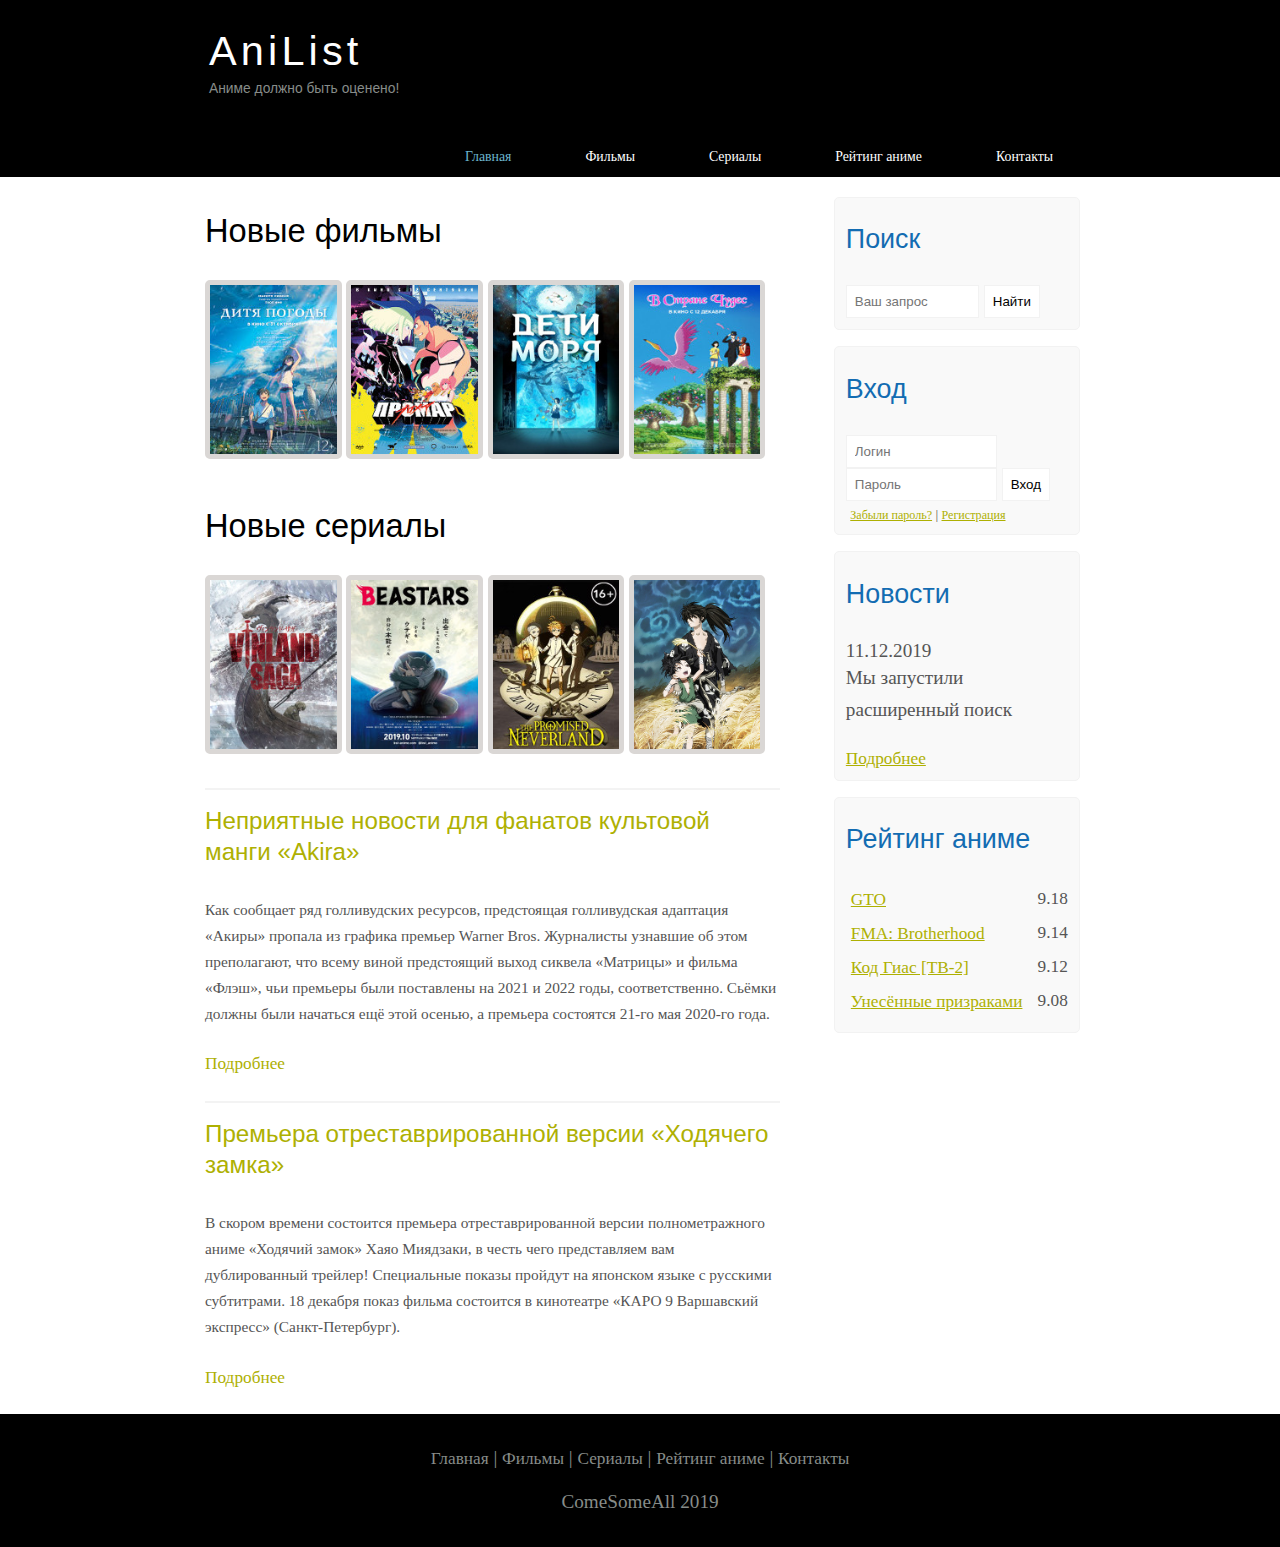
<file: AniList/index.html>
<!DOCTYPE html>
<html lang="en">
<head>
    <meta charset="UTF-8">
    <meta name="viewport" content="width=device-width, initial-scale=1.0">
    <meta name="desciption" content="Узнайте рейтинг аниме, а так же отслеживайте свои тайтлы">
    <meta name="keywords" content="anime, аниме, рейтинг аниме,топ аниме">
    <meta http-equiv="X-UA-Compatible" content="ie=edge">
    <link rel="stylesheet" href="assets/css/style.css">
    <title>AniList</title>
</head>
<body>

    <div class="main">

        <div class="header">

            <div class="logo">

                <div class="logoText">
                    <h1><a href="index.html">AniList</a></h1>
                    <h2>Аниме должно быть оценено!</h2>
                </div>
            </div>

            <div class="menubar">

                <ul class="menu">
                    <li class="selected"><a href="index.html">Главная</a></li> 
                    <li><a href="films.html">Фильмы</a></li>
                    <li><a href="#">Сериалы</a></li>
                    <li><a href="rating.html">Рейтинг аниме</a></li>
                    <li><a href="contacts.html">Контакты</a></li>
                </ul>
            </div>
        </div>

        <div class="siteContent">
            
            <div class="sidebarContainer">

                <div class="sidebar">

                    <h2>Поиск</h2>
                    <form method="post" action="#" id="searchForm">
                        <input type="search" name="searchField" placeholder="Ваш запрос"/>
                        <input type="submit" class="btn" value="Найти"/>
                    </form>
                </div>
                
                <div class="sidebar">
                    <h2>Вход</h2>
                    <form method="post" action="#" id="login">
                        <input type="text" name="loginField" placeholder="Логин"/>
                        <input type="password" name="passwordField" placeholder="Пароль"/>
                        <input type="submit" class="btn" value="Вход"/>
                        <div class="lablesPassregText">
                            <span><a href="#">Забыли пароль?</a></span> | <span><a href="#">Регистрация</a></span>
                        </div>
                    </form>
                </div>

                <div class="sidebar">
                    <h2>Новости</h2>
                    <span>11.12.2019</span>
                    <p>Мы запустили расширенный поиск</p>
                    <a href="#">Подробнее</a>
                </div>

                <div class="sidebar">
                    <h2>Рейтинг аниме</h2>
                    <ul>
                        <li><a href="#">GTO</a><span class="ratingSidebar">9.18</span></li>
                        <li><a href="#">FMA: Brotherhood</a><span class="ratingSidebar">9.14</span></li>
                        <li><a href="#">Код Гиас [ТВ-2]</a><span class="ratingSidebar">9.12</span></li>
                        <li><a href="#">Унесённые призраками</a><span class="ratingSidebar">9.08</span></li>
                    </ul>
                </div>
            </div>

            <div class="content">

                <h1>Новые фильмы</h1>
                <div class="filmsBlock">
                    <a href="#"><img src="assets/images/weather.jpeg"></a>
                    <a href="#"><img src="assets/images/promare.jpeg"></a>
                    <a href="#"><img src="assets/images/ocean.jpg"></a>
                    <a href="#"><img src="assets/images/wonderland.jpeg"></a>
                </div>

                <h1>Новые сериалы</h1>
                <div class="filmsBlock">
                    <a href="#"><img src="assets/images/vinland.jpg"></a>
                    <a href="#"><img src="assets/images/beastars.jpg"></a>
                    <a href="#"><img src="assets/images/neverland.jpg"></a>
                    <a href="#"><img src="assets/images/dororo.jpg"></a>
                </div>

                <div class="posts">

                    <hr>
                    <h2><a href="#">Неприятные новости для фанатов культовой манги «Akira»</a></h2>
                    <div class="postsContent">
                        <p>
                            Как сообщает ряд голливудских ресурсов, предстоящая голливудская адаптация «Акиры» пропала из графика премьер Warner Bros.
                            Журналисты узнавшие об этом преполагают, что всему виной предстоящий выход сиквела «Матрицы» и фильма «Флэш», 
                            чьи премьеры были поставлены на 2021 и 2022 годы, соответственно.
                            Сьёмки должны были начаться ещё этой осенью, а премьера состоятся 21-го мая 2020-го года.
                        </p>
                    </div>
                    <p><a href="#">Подробнее</a></p>

                    <hr>
                    <h2><a href="#">Премьера отреставрированной версии «Ходячего замка»</a></h2>
                    <div class="postsContent">
                        <p>
                            В скором времени состоится премьера отреставрированной версии полнометражного аниме «Ходячий замок» Хаяо Миядзаки, 
                            в честь чего представляем вам дублированный трейлер!
                            Специальные показы пройдут на японском языке с русскими субтитрами. 
                            18 декабря показ фильма состоится в кинотеатре «КАРО 9 Варшавский экспресс» (Санкт-Петербург).
                        </p>
                    </div>
                    <p><a href="#">Подробнее</a></p>
                </div>
            </div>
        </div>

        <div class="footer">
            <p>
                <a href="index.html">Главная</a> | <a href="films.html">Фильмы</a> | <a href="#">Сериалы</a> | <a href="rating.html">Рейтинг аниме</a> | <a href="contacts.html">Контакты</a>
            </p>
            <p>ComeSomeAll 2019</p>
        </div>
    </div>
</body>
</html>
</file>
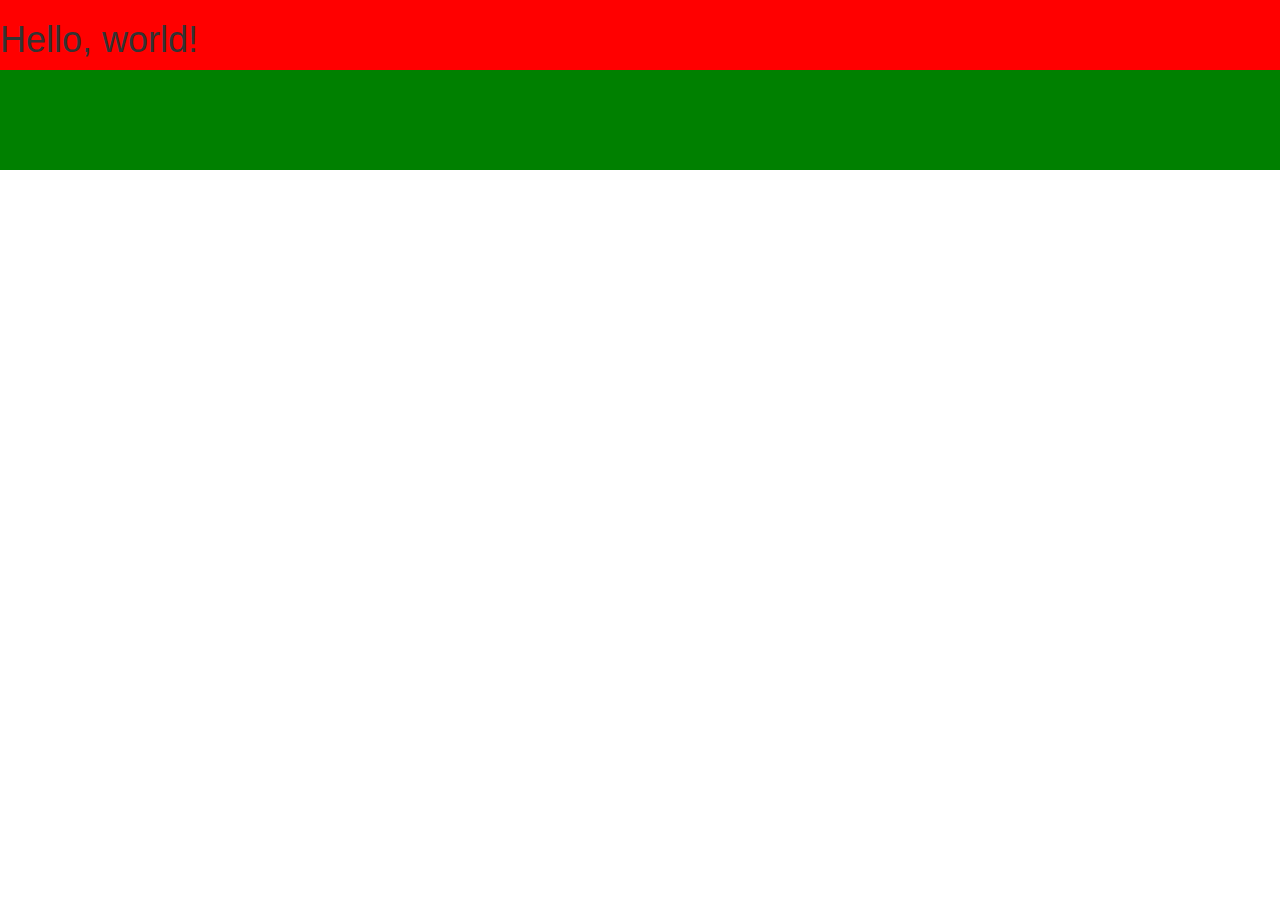
<file: AniListBootstrap/index.html>
<!doctype html>
<html lang="ru">
  <head>
    <meta charset="utf-8">
    <meta http-equiv="X-UA-Compatible" content="IE=edge">
    <meta name="viewport" content="width=device-width, initial-scale=1">
    <!-- The above 3 meta tags *must* come first in the head; any other head content must come *after* these tags -->
    <title>Bootstrap 101 Template</title>

    <!-- Bootstrap -->
    <link rel="stylesheet" href="assets/css/bootstrap.min.css">

    <!-- HTML5 shim and Respond.js for IE8 support of HTML5 elements and media queries -->
    <!-- WARNING: Respond.js doesn't work if you view the page via file:// -->
    <!--[if lt IE 9]>
      <script src="https://oss.maxcdn.com/html5shiv/3.7.3/html5shiv.min.js"></script>
      <script src="https://oss.maxcdn.com/respond/1.4.2/respond.min.js"></script>
    <![endif]-->
  </head>
  <body>


    <div class="container-fluid" style="background-color: red; height: 100px">
        <div class="row">    
            <h1>Hello, world!</h1>
            <div class="col-lg-12" style="background-color: green; height: 100px"></div>
        </div>
    </div>
    <!-- jQuery (necessary for Bootstrap's JavaScript plugins) -->
    <script src="https://code.jquery.com/jquery-1.12.4.min.js"></script>
    <!-- Include all compiled plugins (below), or include individual files as needed -->
    <script src="assets/js/bootstrap.min.js"></script>
  </body>
</html>
</file>
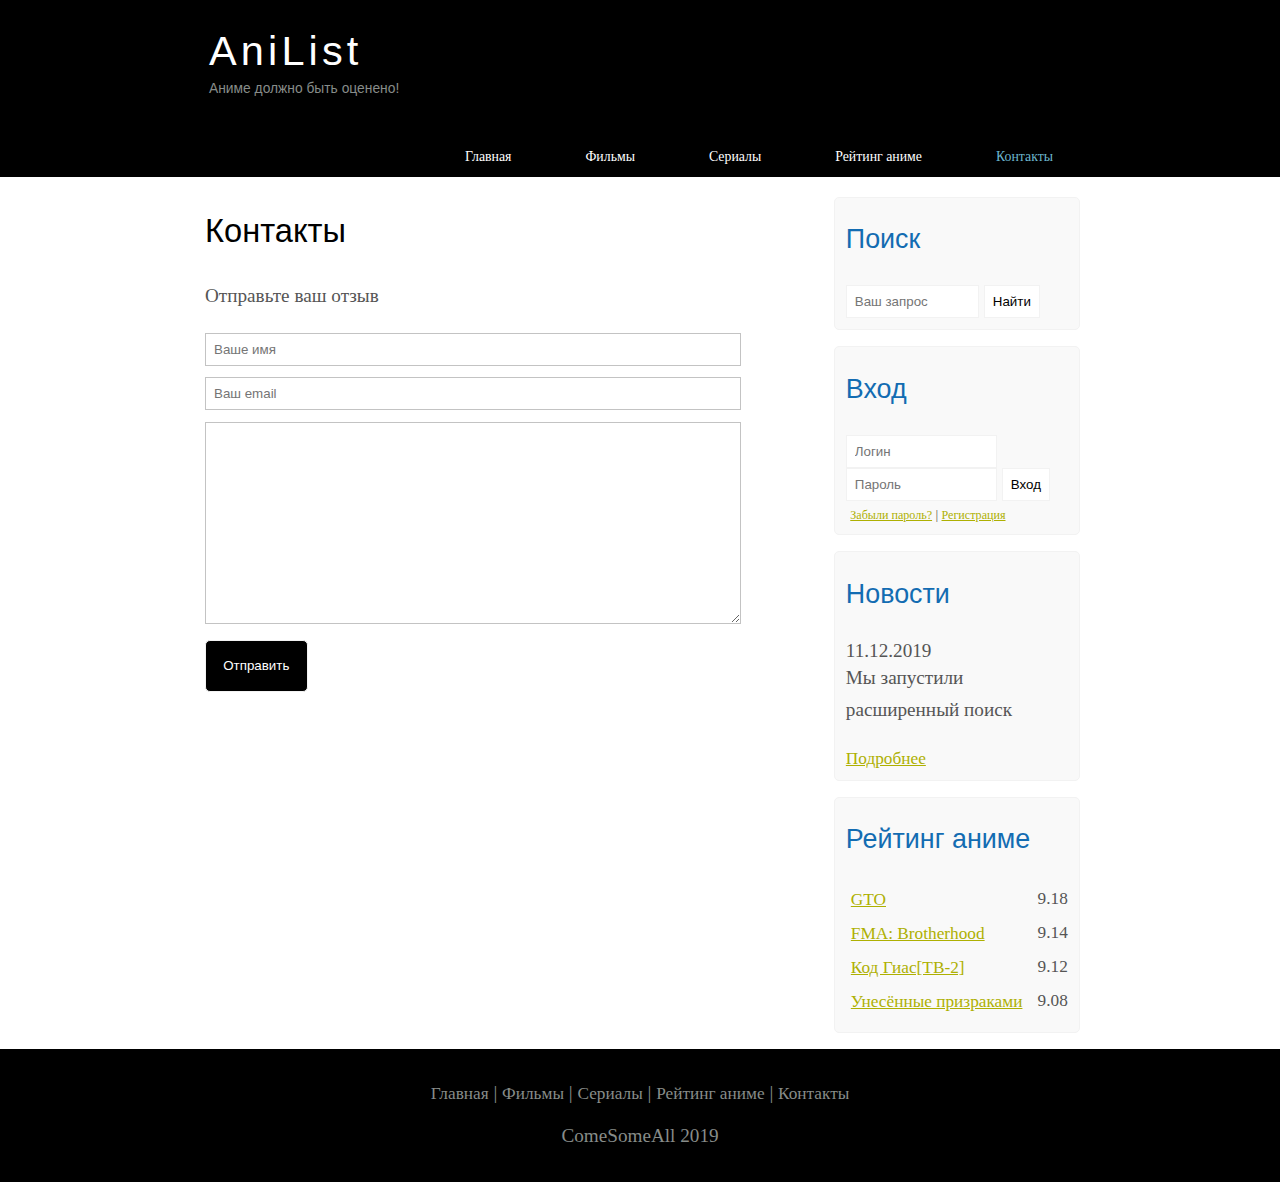
<file: AniList/contacts.html>
<!DOCTYPE html>
<html lang="en">
<head>
    <meta charset="UTF-8">
    <meta name="viewport" content="width=device-width, initial-scale=1.0">
    <meta name="desciption" content="Узнайте рейтинг аниме, а так же отслеживайте свои тайтлы">
    <meta name="keywords" content="anime, аниме, рейтинг аниме,топ аниме">
    <meta http-equiv="X-UA-Compatible" content="ie=edge">
    <link rel="stylesheet" href="assets/css/style.css">
    <title>Document</title>
</head>
<body>

    <div class="main">

        <div class="header">

            <div class="logo">

                <div class="logoText">
                    <h1><a href="index.html">AniList</a></h1>
                    <h2>Аниме должно быть оценено!</h2>
                </div>
            </div>

            <div class="menubar">

                <ul class="menu">
                    <li><a href="index.html">Главная</a></li> 
                    <li><a href="films.html">Фильмы</a></li>
                    <li><a href="#">Сериалы</a></li>
                    <li><a href="rating.html">Рейтинг аниме</a></li>
                    <li class="selected"><a href="contacts.html">Контакты</a></li>
                </ul>
            </div>
        </div>

        <div class="siteContent">
            
            <div class="sidebarContainer">

                <div class="sidebar">

                    <h2>Поиск</h2>
                    <form method="post" action="#" id="searchForm">
                        <input type="search" name="searchField" placeholder="Ваш запрос"/>
                        <input type="submit" class="btn" value="Найти"/>
                    </form>
                </div>
                
                <div class="sidebar">
                    <h2>Вход</h2>
                    <form method="post" action="#" id="login">
                        <input type="text" name="loginField" placeholder="Логин"/>
                        <input type="password" name="passwordField" placeholder="Пароль"/>
                        <input type="submit" class="btn" value="Вход"/>
                        <div class="lablesPassregText">
                            <span><a href="#">Забыли пароль?</a></span> | <span><a href="#">Регистрация</a></span>
                        </div>
                    </form>
                </div>

                <div class="sidebar">
                    <h2>Новости</h2>
                    <span>11.12.2019</span>
                    <p>Мы запустили расширенный поиск</p>
                    <a href="#">Подробнее</a>
                </div>

                <div class="sidebar">
                    <h2>Рейтинг аниме</h2>
                    <ul>
                        <li><a href="#">GTO</a><span class="ratingSidebar">9.18</span></li>
                        <li><a href="#">FMA: Brotherhood</a><span class="ratingSidebar">9.14</span></li>
                        <li><a href="#">Код Гиас[ТВ-2]</a><span class="ratingSidebar">9.12</span></li>
                        <li><a href="#">Унесённые призраками</a><span class="ratingSidebar">9.08</span></li>
                    </ul>
                </div>
            </div>

            <div class="content">
                <h1>Контакты</h1>
                <p>Отправьте ваш отзыв</p>

                <div class="sendReview">

                    <form method="post" action="#" id="review">

                        <input type="text" name="reviewName" placeholder="Ваше имя"/>
                        <input type="text" name="reviewMail" placeholder="Ваш email"/>
                        <textarea name="reviewText"></textarea>
                        <input type="submit" value="Отправить"/>
                    </form>
                </div>
                
            </div>
        </div>

        <div class="footer">
            <p>
                <a href="index.html">Главная</a> | <a href="films.html">Фильмы</a> | <a href="#">Сериалы</a> | <a href="rating.html">Рейтинг аниме</a> | <a href="contacts.html">Контакты</a>
            </p>
            <p>ComeSomeAll 2019</p>
        </div>
    </div>
</body>
</html>
</file>
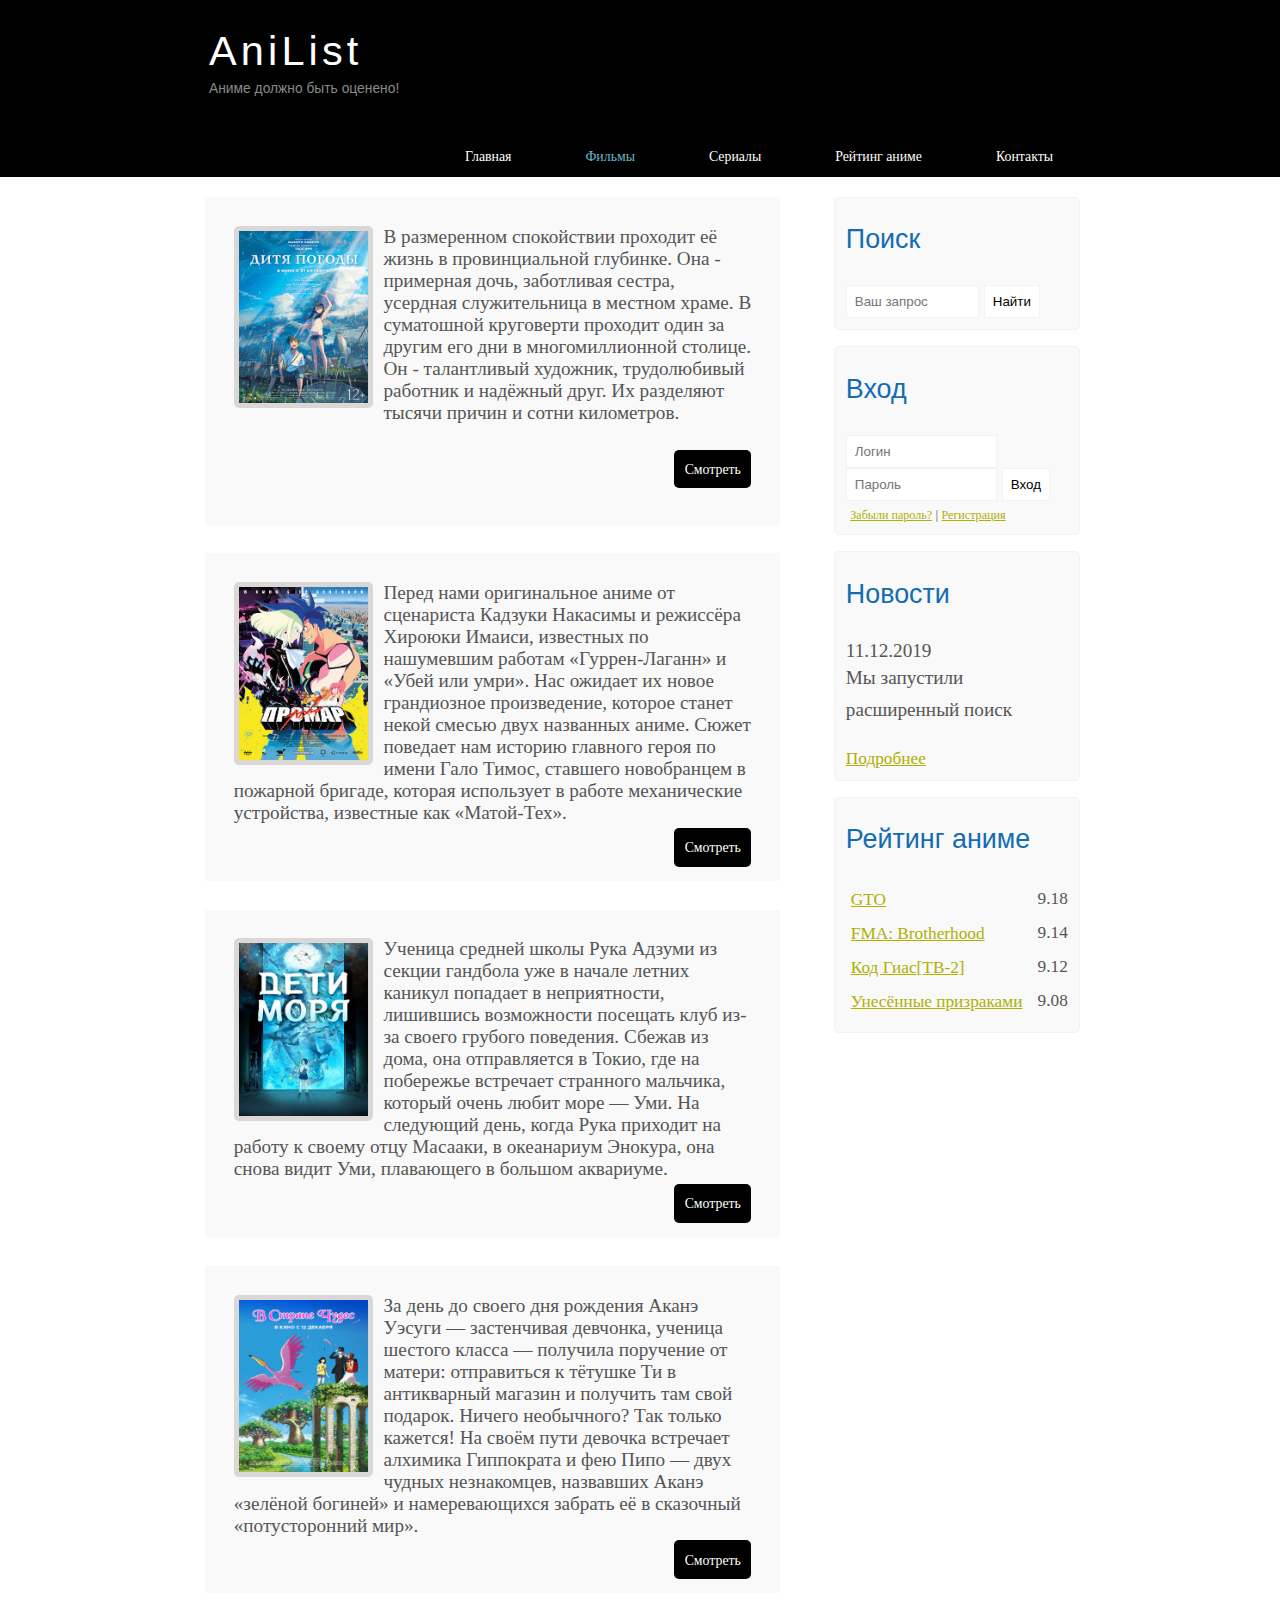
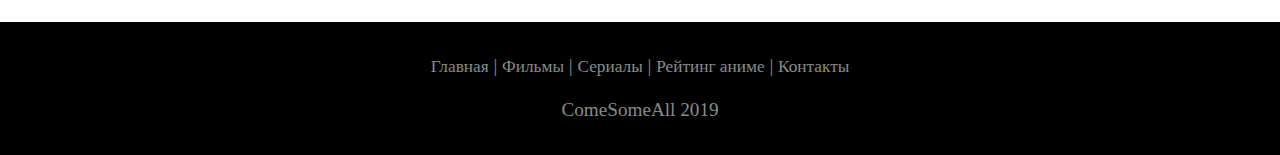
<file: AniList/films.html>
<!DOCTYPE html>
<html lang="en">
<head>
    <meta charset="UTF-8">
    <meta name="viewport" content="width=device-width, initial-scale=1.0">
    <meta name="desciption" content="Узнайте рейтинг аниме, а так же отслеживайте свои тайтлы">
    <meta name="keywords" content="anime, аниме, рейтинг аниме,топ аниме">
    <meta http-equiv="X-UA-Compatible" content="ie=edge">
    <link rel="stylesheet" href="assets/css/style.css">
    <title>Document</title>
</head>
<body>

    <div class="main">

        <div class="header">

            <div class="logo">

                <div class="logoText">
                    <h1><a href="index.html">AniList</a></h1>
                    <h2>Аниме должно быть оценено!</h2>
                </div>
            </div>

            <div class="menubar">

                <ul class="menu">
                    <li><a href="index.html">Главная</a></li> 
                    <li class="selected"><a href="films.html">Фильмы</a></li>
                    <li><a href="#">Сериалы</a></li>
                    <li><a href="rating.html">Рейтинг аниме</a></li>
                    <li><a href="contacts.html">Контакты</a></li>
                </ul>
            </div>
        </div>

        <div class="siteContent">
            
            <div class="sidebarContainer">

                <div class="sidebar">

                    <h2>Поиск</h2>
                    <form method="post" action="#" id="searchForm">
                        <input type="search" name="searchField" placeholder="Ваш запрос"/>
                        <input type="submit" class="btn" value="Найти"/>
                    </form>
                </div>
                
                <div class="sidebar">
                    <h2>Вход</h2>
                    <form method="post" action="#" id="login">
                        <input type="text" name="loginField" placeholder="Логин"/>
                        <input type="password" name="passwordField" placeholder="Пароль"/>
                        <input type="submit" class="btn" value="Вход"/>
                        <div class="lablesPassregText">
                            <span><a href="#">Забыли пароль?</a></span> | <span><a href="#">Регистрация</a></span>
                        </div>
                    </form>
                </div>

                <div class="sidebar">
                    <h2>Новости</h2>
                    <span>11.12.2019</span>
                    <p>Мы запустили расширенный поиск</p>
                    <a href="#">Подробнее</a>
                </div>

                <div class="sidebar">
                    <h2>Рейтинг аниме</h2>
                    <ul>
                        <li><a href="#">GTO</a><span class="ratingSidebar">9.18</span></li>
                        <li><a href="#">FMA: Brotherhood</a><span class="ratingSidebar">9.14</span></li>
                        <li><a href="#">Код Гиас[ТВ-2]</a><span class="ratingSidebar">9.12</span></li>
                        <li><a href="#">Унесённые призраками</a><span class="ratingSidebar">9.08</span></li>
                    </ul>
                </div>
            </div>

            <div class="content">
                
                <div class="infoFilms">
                    <img src="assets/images/weather.jpeg">
                    В размеренном спокойствии проходит её жизнь в провинциальной глубинке. 
                    Она - примерная дочь, заботливая сестра, усердная служительница в местном храме. 
                    В суматошной круговерти проходит один за другим его дни в многомиллионной столице. 
                    Он - талантливый художник, трудолюбивый работник и надёжный друг. Их разделяют тысячи причин и сотни километров. 

                    <div class="button"><a href="show.html">Смотреть</a></div>
                </div>

                <div class="infoFilms">
                    <img src="assets/images/promare.jpeg">
                    Перед нами оригинальное аниме от сценариста Кадзуки Накасимы и режиссёра Хироюки Имаиси, известных по нашумевшим работам «Гуррен-Лаганн» 
                    и «Убей или умри». Нас ожидает их новое грандиозное произведение, которое станет некой смесью двух названных аниме.
                    Сюжет поведает нам историю главного героя по имени Гало Тимос, ставшего новобранцем в пожарной бригаде, 
                    которая использует в работе механические устройства, известные как «Матой-Тех». 

                    <div class="button"><a href="#">Смотреть</a></div>
                </div>

                <div class="infoFilms">
                    <img src="assets/images/ocean.jpg">
                    Ученица средней школы Рука Адзуми из секции гандбола уже в начале летних каникул попадает в неприятности, лишившись возможности 
                    посещать клуб из-за своего грубого поведения. Сбежав из дома, она отправляется в Токио, где на побережье встречает странного мальчика, 
                    который очень любит море — Уми. На следующий день, когда Рука приходит на работу к своему отцу Масааки, в океанариум Энокура, она снова видит 
                    Уми, плавающего в большом аквариуме.

                    <div class="button"><a href="#">Смотреть</a></div>
                </div>

                <div class="infoFilms">
                    <img src="assets/images/wonderland.jpeg">
                    За день до своего дня рождения Аканэ Уэсуги — застенчивая девчонка, ученица шестого класса — получила поручение от матери: отправиться к тётушке
                    Ти в антикварный магазин и получить там свой подарок. Ничего необычного? Так только кажется! На своём пути девочка встречает алхимика 
                    Гиппократа и фею Пипо — двух чудных незнакомцев, назвавших Аканэ «зелёной богиней» и намеревающихся забрать её в сказочный «потусторонний мир».
                    <div class="button"><a href="#">Смотреть</a></div>
                </div>
            </div>
        </div>

        <div class="footer">
            <p>
                <a href="index.html">Главная</a> | <a href="films.html">Фильмы</a> | <a href="#">Сериалы</a> | <a href="rating.html">Рейтинг аниме</a> | <a href="contacts.html">Контакты</a>
            </p>
            <p>ComeSomeAll 2019</p>
        </div>
    </div>
</body>
</html>
</file>
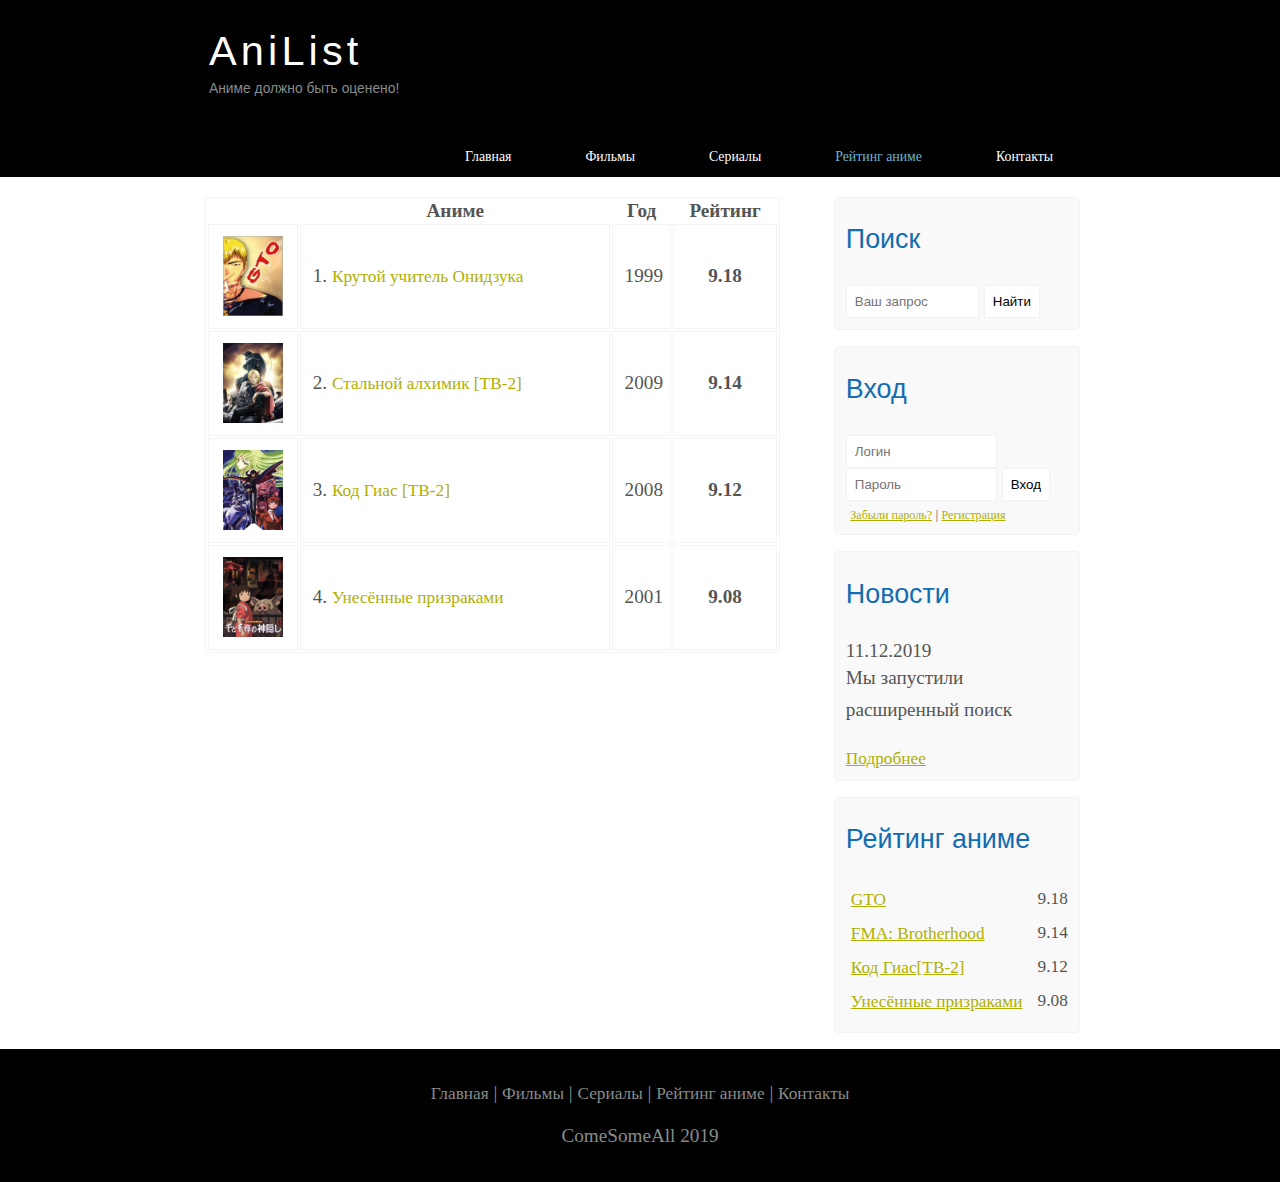
<file: AniList/rating.html>
<!DOCTYPE html>
<html lang="en">
<head>
    <meta charset="UTF-8">
    <meta name="viewport" content="width=device-width, initial-scale=1.0">
    <meta name="desciption" content="Узнайте рейтинг аниме, а так же отслеживайте свои тайтлы">
    <meta name="keywords" content="anime, аниме, рейтинг аниме,топ аниме">
    <meta http-equiv="X-UA-Compatible" content="ie=edge">
    <link rel="stylesheet" href="assets/css/style.css">
    <title>Document</title>
</head>
<body>

    <div class="main">

        <div class="header">

            <div class="logo">

                <div class="logoText">
                    <h1><a href="index.html">AniList</a></h1>
                    <h2>Аниме должно быть оценено!</h2>
                </div>
            </div>

            <div class="menubar">

                <ul class="menu">
                    <li><a href="index.html">Главная</a></li> 
                    <li><a href="films.html">Фильмы</a></li>
                    <li><a href="#">Сериалы</a></li>
                    <li class="selected"><a href="rating.html">Рейтинг аниме</a></li>
                    <li><a href="contacts.html">Контакты</a></li>
                </ul>
            </div>
        </div>

        <div class="siteContent">
            
            <div class="sidebarContainer">

                <div class="sidebar">

                    <h2>Поиск</h2>
                    <form method="post" action="#" id="searchForm">
                        <input type="search" name="searchField" placeholder="Ваш запрос"/>
                        <input type="submit" class="btn" value="Найти"/>
                    </form>
                </div>
                
                <div class="sidebar">
                    <h2>Вход</h2>
                    <form method="post" action="#" id="login">
                        <input type="text" name="loginField" placeholder="Логин"/>
                        <input type="password" name="passwordField" placeholder="Пароль"/>
                        <input type="submit" class="btn" value="Вход"/>
                        <div class="lablesPassregText">
                            <span><a href="#">Забыли пароль?</a></span> | <span><a href="#">Регистрация</a></span>
                        </div>
                    </form>
                </div>

                <div class="sidebar">
                    <h2>Новости</h2>
                    <span>11.12.2019</span>
                    <p>Мы запустили расширенный поиск</p>
                    <a href="#">Подробнее</a>
                </div>

                <div class="sidebar">
                    <h2>Рейтинг аниме</h2>
                    <ul>
                        <li><a href="#">GTO</a><span class="ratingSidebar">9.18</span></li>
                        <li><a href="#">FMA: Brotherhood</a><span class="ratingSidebar">9.14</span></li>
                        <li><a href="#">Код Гиас[ТВ-2]</a><span class="ratingSidebar">9.12</span></li>
                        <li><a href="#">Унесённые призраками</a><span class="ratingSidebar">9.08</span></li>
                    </ul>
                </div>
            </div>

            <div class="content">
               
               <table class="rating">
                    <tr>
                        <th></th>
                        <th>Аниме</th>
                        <th class="center">Год</th>
                        <th class="center">Рейтинг</th>
                    </tr>

                    <tr>
                        <td class="center"><img src="assets/images/gto.jpg"></td>
                        <td>1. <a href="#">Крутой учитель Онидзука</a></td>
                        <td class="center">1999</td>
                        <td class="center rating">9.18</td>
                    </tr>

                    <tr>
                        <td class="center"><img src="assets/images/fma.jpg"></td>
                        <td>2. <a href="#">Стальной алхимик [ТВ-2]</a></td>
                        <td class="center">2009</td>
                        <td class="center rating">9.14</td>
                    </tr>

                    <tr>
                        <td class="center"><img src="assets/images/geass.jpg"></td>
                        <td>3. <a href="#">Код Гиас [ТВ-2]</a></td>
                        <td class="center">2008</td>
                        <td class="center rating">9.12</td>
                    </tr>

                    <tr>
                        <td class="center"><img src="assets/images/spirit.jpg"></td>
                        <td>4. <a href="#">Унесённые призраками</a></td>
                        <td class="center">2001</td>
                        <td class="center rating">9.08</td>
                    </tr>

               </table> 
            </div>
        </div>

        <div class="footer">
            <p>
                <a href="index.html">Главная</a> | <a href="films.html">Фильмы</a> | <a href="#">Сериалы</a> | <a href="rating.html">Рейтинг аниме</a> | <a href="contacts.html">Контакты</a>
            </p>
            <p>ComeSomeAll 2019</p>
        </div>
    </div>
</body>
</html>
</file>
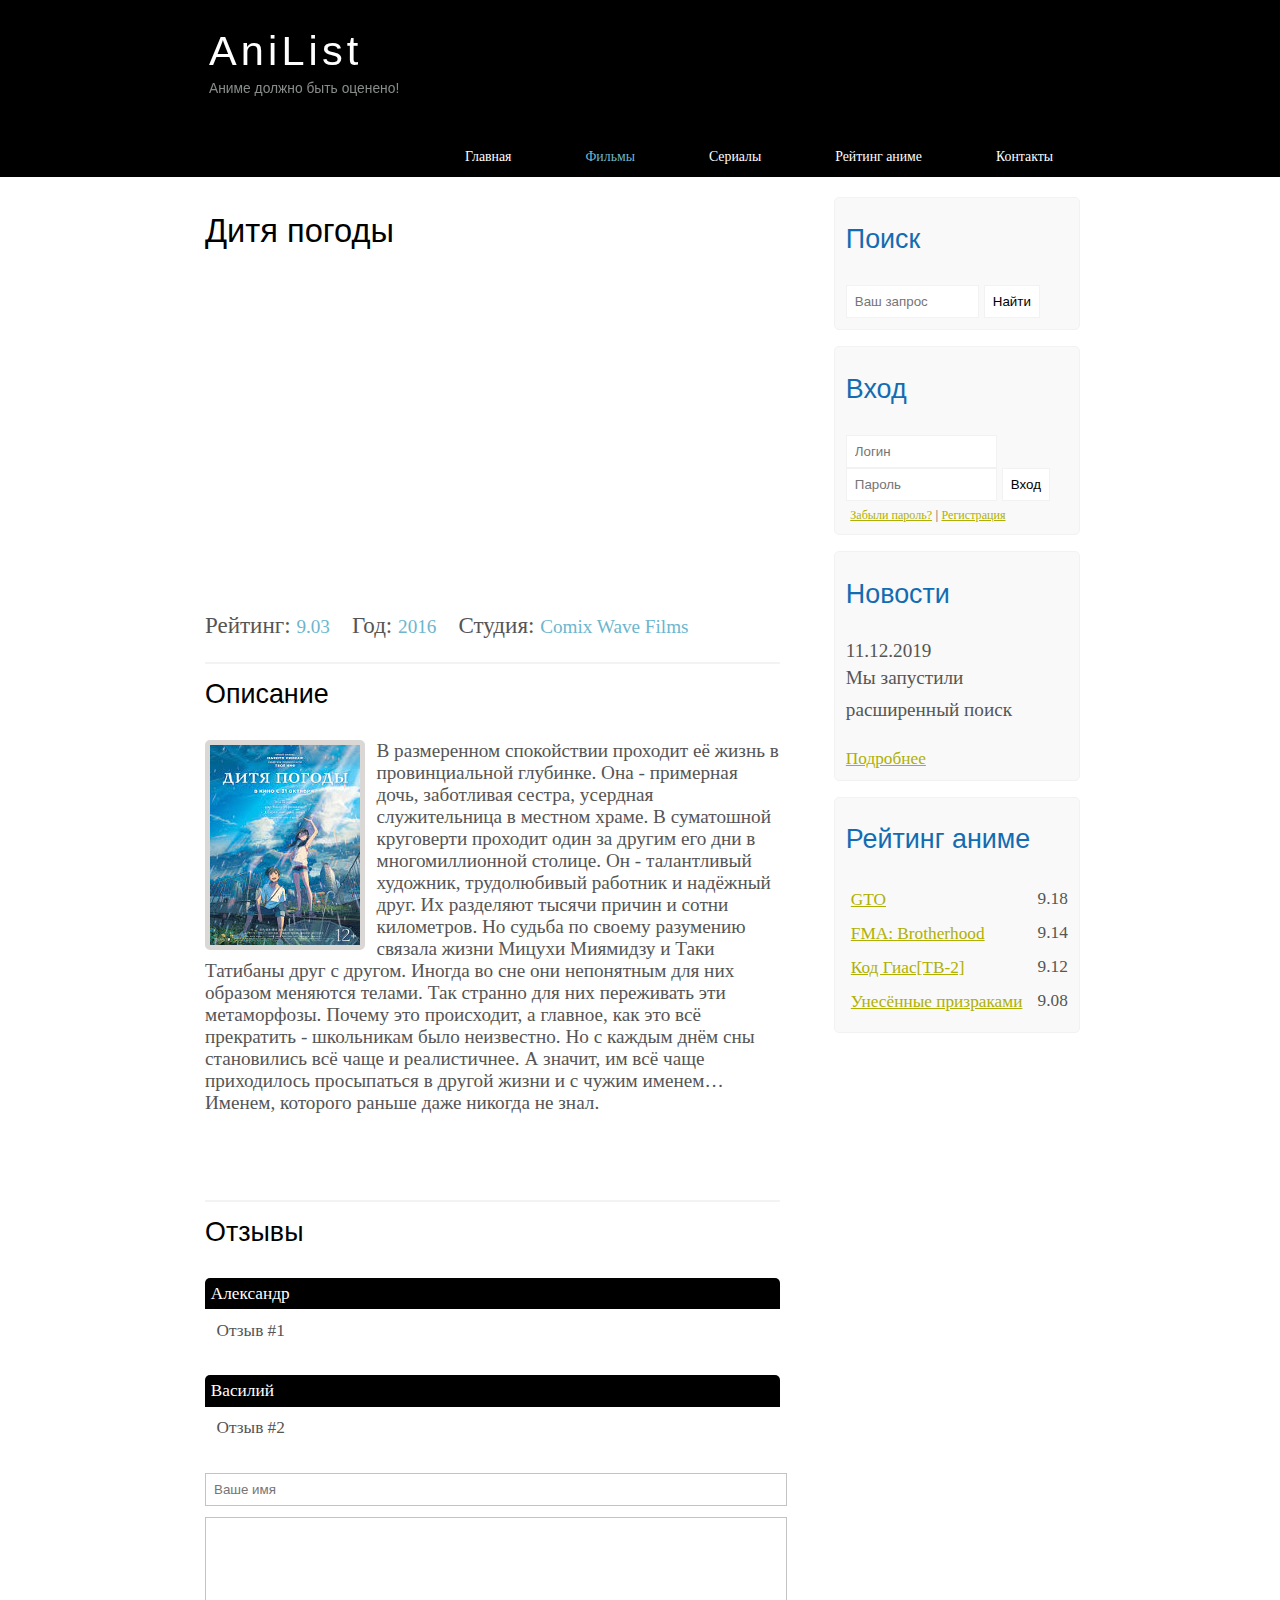
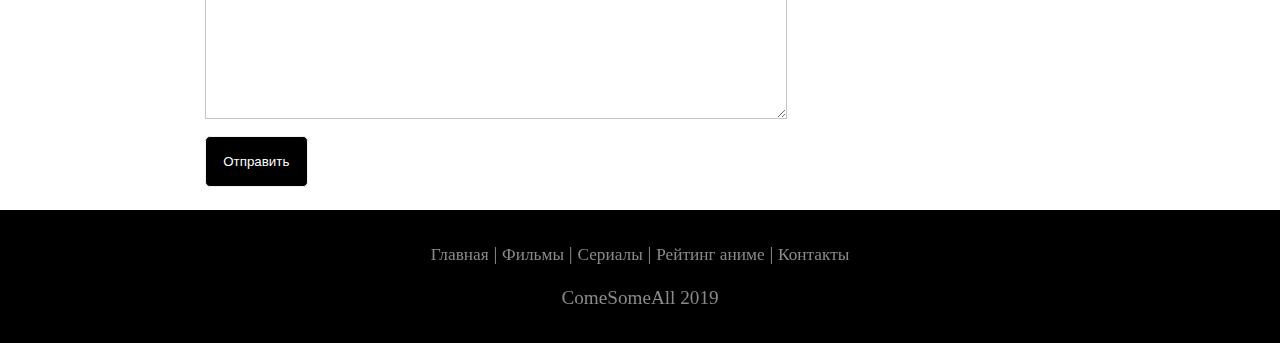
<file: AniList/show.html>
<!DOCTYPE html>
<html lang="en">
<head>
    <meta charset="UTF-8">
    <meta name="viewport" content="width=device-width, initial-scale=1.0">
    <meta name="desciption" content="Узнайте рейтинг аниме, а так же отслеживайте свои тайтлы">
    <meta name="keywords" content="anime, аниме, рейтинг аниме,топ аниме">
    <meta http-equiv="X-UA-Compatible" content="ie=edge">
    <link rel="stylesheet" href="assets/css/style.css">
    <title>Document</title>
</head>
<body>

    <div class="main">

        <div class="header">

            <div class="logo">

                <div class="logoText">
                    <h1><a href="index.html">AniList</a></h1>
                    <h2>Аниме должно быть оценено!</h2>
                </div>
            </div>

            <div class="menubar">

                <ul class="menu">
                    <li><a href="index.html">Главная</a></li> 
                    <li class="selected"><a href="#">Фильмы</a></li>
                    <li><a href="#">Сериалы</a></li>
                    <li><a href="rating.html">Рейтинг аниме</a></li>
                    <li><a href="contacts.html">Контакты</a></li>
                </ul>
            </div>
        </div>

        <div class="siteContent">
            
            <div class="sidebarContainer">

                <div class="sidebar">

                    <h2>Поиск</h2>
                    <form method="post" action="#" id="searchForm">
                        <input type="search" name="searchField" placeholder="Ваш запрос"/>
                        <input type="submit" class="btn" value="Найти"/>
                    </form>
                </div>
                
                <div class="sidebar">
                    <h2>Вход</h2>
                    <form method="post" action="#" id="login">
                        <input type="text" name="loginField" placeholder="Логин"/>
                        <input type="password" name="passwordField" placeholder="Пароль"/>
                        <input type="submit" class="btn" value="Вход"/>
                        <div class="lablesPassregText">
                            <span><a href="#">Забыли пароль?</a></span> | <span><a href="#">Регистрация</a></span>
                        </div>
                    </form>
                </div>

                <div class="sidebar">
                    <h2>Новости</h2>
                    <span>11.12.2019</span>
                    <p>Мы запустили расширенный поиск</p>
                    <a href="#">Подробнее</a>
                </div>

                <div class="sidebar">
                    <h2>Рейтинг аниме</h2>
                    <ul>
                        <li><a href="#">GTO</a><span class="ratingSidebar">9.18</span></li>
                        <li><a href="#">FMA: Brotherhood</a><span class="ratingSidebar">9.14</span></li>
                        <li><a href="#">Код Гиас[ТВ-2]</a><span class="ratingSidebar">9.12</span></li>
                        <li><a href="#">Унесённые призраками</a><span class="ratingSidebar">9.08</span></li>
                    </ul>
                </div>
            </div>

            <div class="content">

                <h1>Дитя погоды</h1>
                <iframe width="560" height="315" src="https://www.youtube.com/embed/7ayZqJaTdc8" frameborder="0" allow="accelerometer; autoplay; encrypted-media; gyroscope; picture-in-picture" allowfullscreen></iframe>
                <div class="infoFilmPage">
                    <span class="label">Рейтинг: </span><span class="value">9.03</span>
                    <span class="label">Год: </span><span class="value">2016</span>
                    <span class="label">Студия: </span><span class="value">Comix Wave Films</span>
                </div>

                <hr>
                <h2>Описание</h2>
                <div class="descriptionFilm">
                    <img src="assets/images/weather.jpeg">
                    В размеренном спокойствии проходит её жизнь в провинциальной глубинке. 
                    Она - примерная дочь, заботливая сестра, усердная служительница в местном храме. 
                    В суматошной круговерти проходит один за другим его дни в многомиллионной столице. 
                    Он - талантливый художник, трудолюбивый работник и надёжный друг.
                    Их разделяют тысячи причин и сотни километров. Но судьба по своему разумению связала жизни Мицухи Миямидзу и Таки Татибаны друг с другом. 
                    Иногда во сне они непонятным для них образом меняются телами. Так странно для них переживать эти метаморфозы. 
                    Почему это происходит, а главное, как это всё прекратить - школьникам было неизвестно. Но с каждым днём сны становились всё чаще и реалистичнее. 
                    А значит, им всё чаще приходилось просыпаться в другой жизни и с чужим именем… Именем, которого раньше даже никогда не знал.
                </div>

                <hr>
                <h2>Отзывы</h2>

                <div class="reviews">
                    <div class="reviewName">
                        Александр
                    </div>
                    <div class="reviewText">
                        Отзыв #1
                    </div>
                </div>

                <div class="reviews">
                    <div class="reviewName">
                        Василий
                    </div>
                    <div class="reviewText">
                        Отзыв #2
                    </div>
                </div>

                <div class="send">

                    <form method="post" action="#" id="review">

                        <input type="text" name="reviewName" placeholder="Ваше имя"/>
                        <textarea name="reviewText"></textarea>
                        <input type="submit" class="btn" value="Отправить"/>
                    </form>
                </div>
            </div>
        </div>

        <div class="footer">
            <p>
                <a href="index.html">Главная</a> | <a href="films.html">Фильмы</a> | <a href="#">Сериалы</a> | <a href="rating.html">Рейтинг аниме</a> | <a href="contacts.html">Контакты</a>
            </p>
            <p>ComeSomeAll 2019</p>
        </div>
    </div>
</body>
</html>
</file>
<file: AniList/assets/css/style.css>
* {
    margin: 0;
    padding: 0;
}

body {
    font-size: 1.2em;
    background-color: #fff;
    color: #555;
}

p {
    padding: 0 0 20px 0;
    line-height: 1.7em;
}

input[type="text"], input[type="password"], input[type="search"] {
    color: #5d5d5d;
    width: 60%;
    padding: 8px;
}

input, textarea {
    outline: none;
    border: none;
    border: solid 1px #f2f2f2
}

h1,h2 {
    font: normal 170% 'century gothic', arial;
    margin: 0 0 15px 0;
    padding: 15px 0 15px 0;
    color: #000;
}

h2 {
    font-size: 140%;
}

a, a:hover {
    font-size: 90%;
    outline: none;
    text-decoration: underline;
    color: #aeb002;
}

ul {
    margin: 2px 0 22px 17px;
}

ul li {
    margin: 0 0 6px 0;
    padding: 0 0 4px 5px;
    line-height: 1.5em;
}

.header {
    background-color: black;
    height: 177px;
    font-size: 0.8em;
    margin-left: 0px;
    margin-right: 0px;
    min-width: 900px;
}

.main, .logo, .menubar, .siteContent, .footer {
    margin-left: auto;
    margin-right: auto;

}

.logo {
    width: 880px;
    padding-bottom: 40px;
}

.logo h1, .logo h2 {
    font: normal 300% 'century gothic', arial, sans-serif;
    margin: 0 0 0 9px;
}

.logoText h1, .logoText h1 a, .logoText h1 a:hover {
    padding: 22px 0 0 0;
    color: #ffffff;
    letter-spacing: 0.1em;
    text-decoration: none;
}

.logoText h2 {
    font-size: 0.9em;
    padding: 4px 0 0 0;
    color: #878c89;
}

.menubar {
    width: 900px;
    height: 46px;
}

ul.menu {
    float: right;
}
ul.menu li {
    float: left;
    padding: 0 0 0 9px;
    list-style: none;
    margin: 1px 2px 0 0;
}

ul.menu li a {
    font: normal 100% 'trebuchet ms' sans-serif;
    display: block;
    height: 20px;
    padding: 6px 35px 5px 28px;
    color: #ffffff;
    text-decoration: none;
}

ul.menu li.selected a {
    color: #6cb6ce;
}

ul.menu li a:hover {
    color: #6cb6ce;
}

hr {
    border: solid 1px #f3f3f3;
}

.siteContent {
    width: 880px;
    overflow: hidden;
    margin: 20px auto 0 auto;
    background-color: white;
}

.sidebarContainer {
    float: right;
    width: 224px;
}

.sidebar {
    float: right;
    width: 222px;
    padding: 5%;
    margin: 0 0 16px 0;
    border: solid 1px #f2f2f2;
    border-radius: 5px;
    background-color: #f9f9f9;
}

.btn {
    padding: 8px;
    background-color: white;
    cursor: pointer;
}

.sidebar h2 {
    color: #136cb2;
}

.lablesPassregText {
    font-size: 0.7em;
    margin-top: 3%;
    margin-left: 2%;
}

.sidebar ul {
    margin: 0;
}

.sidebar ul li {
    list-style-type: none;
    margin: 0 0 0 0;
}

.sidebar .ratingSidebar {
    float: right;
}

span.ratingSidebar {
    font-size: 90%;
}

.content {
    width: 575px;
    padding: 0 0 0 5px;
    float: left;
}

.content a {
    text-decoration: none;
}

.filmsBlock {
    margin-bottom: 5%;
}

.filmsBlock img {
    border-radius: 5px;
    border: solid 5px #dad7d5;
    width: 22%;
}

.posts .postsContent {
    font-size: 0.8em;
}

.infoFilmPage {
    margin-top: 2%;
    margin-bottom: 4%;
}

.infoFilmPage .label {
    font-size: 1.2em;
}

.infoFilmPage .value {
    font-size: 1em;
    color: #6cb6ce;
    margin-right: 3%;
}

.descriptionFilm {
    margin-bottom: 15%;
}

.descriptionFilm img {
    float: left;
    margin-right: 2%;
    border-radius: 5px;
    border: solid 5px #dad7d5;
}

.reviews {
    margin-bottom: 4%;
    font-size: 0.9em;
}

.reviews .reviewName {
    background-color: black;
    color: white;
    padding: 1%;
    border-top-left-radius: 5px;
    border-top-right-radius: 5px;
}

.reviews .reviewText {
    padding-top: 2%;
    padding-bottom: 2%;
    padding-left: 2%;
}

.send {
    margin-bottom: 4%;
}

.send input[type="text"], textarea {
    border: solid 1px #c3c3c3;
    margin-bottom: 2%;
}

.send input[type="text"] {
    width: 98%;
}

.send textarea {
    width: 580px;
    height: 200px;
}

.send input[type="submit"] {
    background-color: black;
    padding: 3%;
    color: white;
    border-radius: 5px;
}

.send input[type="submit"]:hover {
    color: #6cb6ce;
}

.sendReview {
    margin-bottom: 4%;
}

.sendReview input[type="text"], textarea {
    border: solid 1px #c3c3c3;
    margin-bottom: 2%;
}

.sendReview input[type="text"] {
    width: 90%;
}

.sendReview textarea {
    width: 534px;
    height: 200px;
}

.sendReview input[type="submit"] {
    background-color: black;
    padding: 3%;
    color: white;
    border-radius: 5px;
}

.sendReview input[type="submit"]:hover {
    color: #6cb6ce;
}

.infoFilms {
    margin-bottom: 5%;
    background-color: #f9f9f9;
    padding: 5%;
    height: 270px;
}

.infoFilms img {
    float: left;
    margin-right: 2%;
    border-radius: 5px;
    border: solid 5px #dad7d5;
    width: 25%;
}

.button {
    background-color: black;
    padding: 2%;
    color: white;
    border-radius: 5px;
    float: right;
    margin-top: 5%;
    clear: both;
    font-size: 0.8em;
}

.button a {
    color: white;
}

.button a:hover {
    color: #6cb6ce;
}

table {
    width: 100%;
    border: solid 1px #f4f4f4;
}

td {
    padding: 2%;
    border: solid 1px #f4f4f4;
    font-weight: normal;
}

td img {
    width: 60px;
    vertical-align: middle;
}

.center {
    text-align: center;
}

.rating {
    font-weight: bold;
}

.footer {
    width: 100%;
    height: 100px;
    padding: 28px 0 5px 0;
    text-align: center;
    background-color: black;
    color: #878c89;
    margin-left: 0;
    margin-right: 0;
    min-width: 900px;
}

.footer a {
    color: #878c89;
    text-decoration: none;
}

.footer a:hover {
    color: white;
    text-decoration: none;
}

.footer p {
    padding: 0 0 10px 0;
}

/* CSS Mobile */

@media only screen
and (min-device-width: 320px)
and (max-device-width: 568px) {
    
    .header {
        background-color: black;
        min-width: 100%;
        height: 20%;
        text-align: center;
    }

    .logo {
        width: 100%;
    }

    .siteContent {
        width: 100%;
    }

    .menubar {
        width: 100%;
        height: 100%;
    }

    .content {
        width: 100%;
        text-align: center;
    }

    .sidebarContainer {
        display: none;
    }

    .footer {
        display: none;
    }

    ul.menu {
        float: none;
    }

    ul.menu li {
        margin: 0;
        padding: 0;
        float: none;
    }

    .logo h1 {
        font: normal 235% 'century gothic', arial, sans-serif;
    }

    .logo h2 {
        font: normal 100% 'century gothic', arial, sans-serif;
    }

    .content h1 h2 {
        font: normal 110% 'century gothic', arial;
    }

    .filmsBlock img {
        width: 43%;
    }

    .postsContent p {
        line-height: 1.5em;
        padding: 3%;
        text-align: left;
    }

    .posts p {
        font-size: 120%;
    }

    /* films page */

    .infoFilms {
        float: none;
        height: 100%;
    }

    .infoFilms img {
        width: 90%;
        margin-bottom: 5%;
    }

    .button {
        float: none;
    }

    /* rating page */

    table {
        display: block;
    }

    th {
        font-size: 75%;
    }

    td {
        padding: 0;
        margin: 0;
        font-size: 95%;
        text-align: left;
    }

    /* show page */

    iframe {
        width: 88%;
        height: 100%;
    }

    .descriptionFilm {
        width: 90%;
        text-align: left;
        margin-left: 2%;
    }

    .descriptionFilm img {
        width: 73%;
        float: none;
        display: block;
        margin: 0;
        padding: 0;
        margin-left: 11%;
        margin-bottom: 7%;
    }

    .reviews {
        text-align: left;
        width: 96%;
    }

    .send input[type="text"] {
        width: 80%;
    }

    .send textarea {
        width: 85%;
    }
}
</file>
